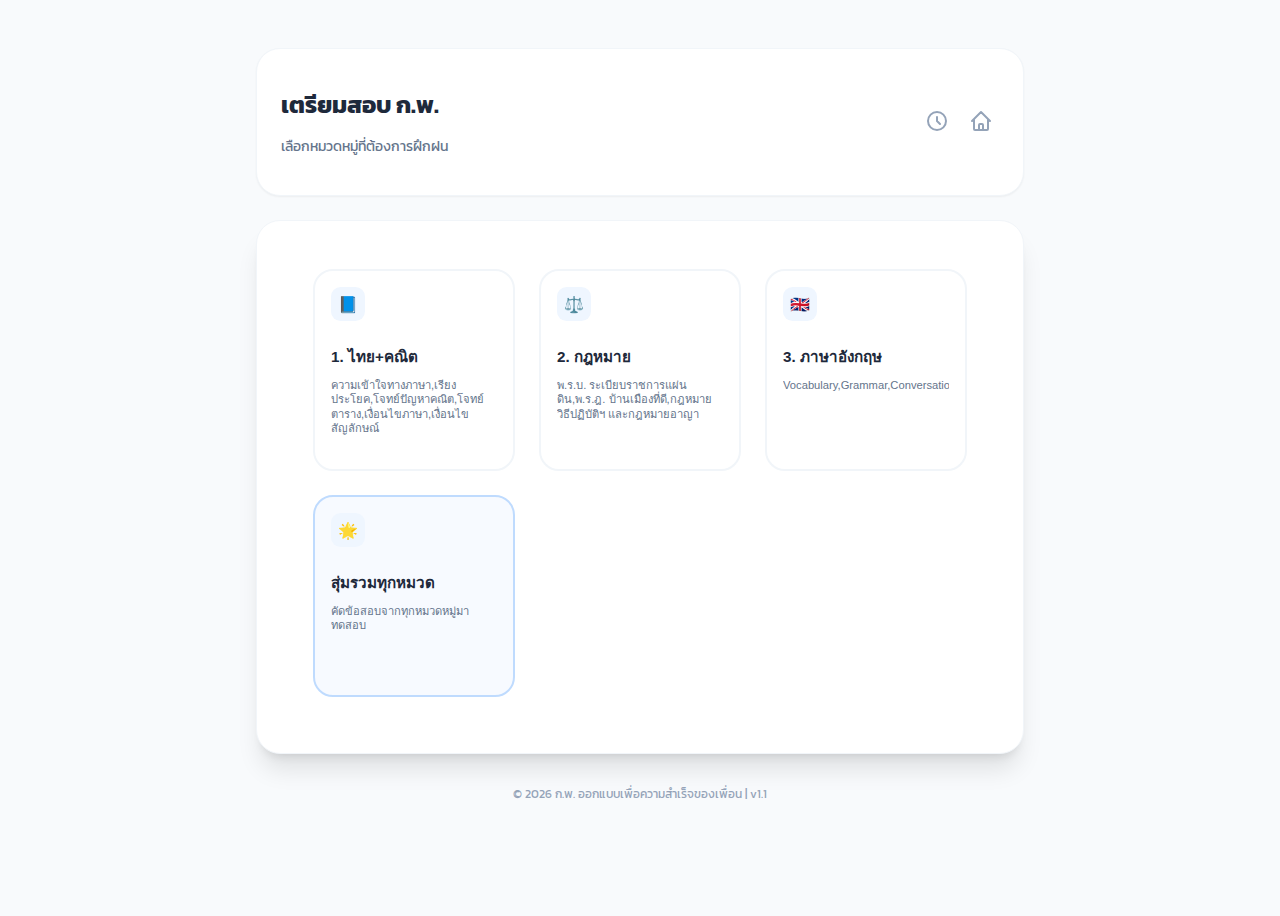
<file: index.html>
﻿<!DOCTYPE html>
<html lang="th">

<head>
    <meta charset="UTF-8">
    <meta name="viewport" content="width=device-width, initial-scale=1.0">
    <title>เตรียมสอบ ก.พ.</title>
    <link href="https://fonts.googleapis.com/css2?family=Kanit:wght@300;400;500;600;700&display=swap" rel="stylesheet">
    <link rel="stylesheet" href="style.css">
</head>

<body class="page-body">

    <div class="page-shell">
        <!-- Header -->
        <div class="page-header">
            <div>
                <h1 class="page-title">เตรียมสอบ ก.พ.</h1>
                <p class="page-subtitle" id="sub-category-label">ฝึกฝนเพื่ออนาคตที่ดีกว่า</p>
            </div>
            <span id="progress" class="progress-badge hidden">
                ข้อที่ 1/100
            </span>
            <div class="header-actions">
                <button onclick="window.location.href='history.html'" id="history-btn"
                    class="icon-btn icon-btn-history tooltip" title="ประวัติการทำข้อสอบ">
                    <svg xmlns="http://www.w3.org/2000/svg" class="icon-24" fill="none" viewBox="0 0 24 24"
                        stroke="currentColor">
                        <path stroke-linecap="round" stroke-linejoin="round" stroke-width="2"
                            d="M12 8v4l3 3m6-3a9 9 0 11-18 0 9 9 0 0118 0z" />
                    </svg>
                </button>
                <button id="home-btn" class="icon-btn icon-btn-home">
                    <svg xmlns="http://www.w3.org/2000/svg" class="icon-24" fill="none" viewBox="0 0 24 24"
                        stroke="currentColor">
                        <path stroke-linecap="round" stroke-linejoin="round" stroke-width="2"
                            d="M3 12l2-2m0 0l7-7 7 7M5 10v10a1 1 0 001 1h3m10-11l2 2m-2-2v10a1 1 0 01-1 1h-3m-6 0a1 1 0 001-1v-4a1 1 0 011-1h2a1 1 0 011 1v4a1 1 0 001 1m-6 0h6" />
                    </svg>
                </button>
            </div>
        </div>

        <div id="main-content" class="main-content-card">
            <!-- Content will be injected here via script.js -->
            <div id="quiz-container" class="quiz-container">
                <div class="loader-wrap">
                    <div class="loader-panel">
                        <div class="loader-spinner">
                        </div>
                        <p class="loader-text">กำลังเตรียมข้อสอบ...</p>
                    </div>
                </div>
            </div>

            <div id="result-screen" class="result-screen hidden">
                <!-- Result screen content -->
            </div>
        </div>

        <!-- Footer Info -->
        <p class="page-footer">
            &copy; 2026 ก.พ. ออกแบบเพื่อความสำเร็จของเพื่อน | v1.1
        </p>
    </div>

    <script type="module" src="script.js"></script>
</body>

</html>
</file>
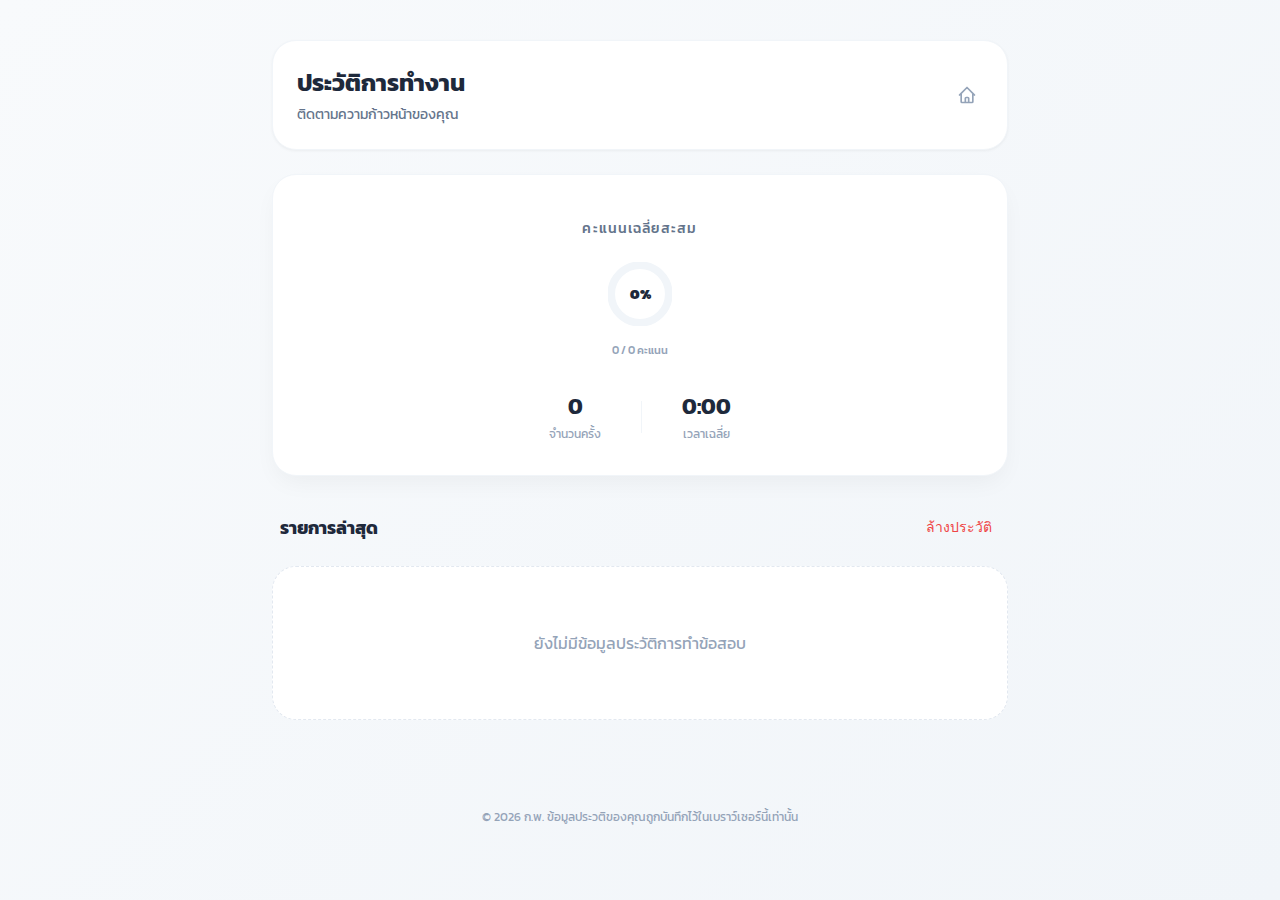
<file: history.html>
<!DOCTYPE html>
<html lang="th">

<head>
    <meta charset="UTF-8">
    <meta name="viewport" content="width=device-width, initial-scale=1.0">
    <title>ประวัติการทำข้อสอบ - ก.พ. Online</title>
    <link rel="preconnect" href="https://fonts.googleapis.com">
    <link rel="preconnect" href="https://fonts.gstatic.com" crossorigin>
    <link href="https://fonts.googleapis.com/css2?family=Kanit:wght@300;400;500;600;700&display=swap" rel="stylesheet">
    <link rel="stylesheet" href="history.css">
</head>

<body>
    <div class="history-container">
        <!-- Main Header -->
        <div class="nav-header">
            <div class="nav-info">
                <h1>ประวัติการทำงาน</h1>
                <p>ติดตามความก้าวหน้าของคุณ</p>
            </div>
            <a href="index.html" class="icon-link" title="กลับหน้าหลัก">
                <svg xmlns="http://www.w3.org/2000/svg" class="icon-20" fill="none" viewBox="0 0 24 24"
                    stroke="currentColor">
                    <path stroke-linecap="round" stroke-linejoin="round" stroke-width="2"
                        d="M3 12l2-2m0 0l7-7 7 7M5 10v10a1 1 0 001 1h3m10-11l2 2m-2-2v10a1 1 0 01-1 1h-3m-6 0a1 1 0 001-1v-4a1 1 0 011-1h2a1 1 0 011 1v4a1 1 0 001 1m-6 0h6" />
                </svg>
            </a>
        </div>

        <div id="main-content" class="summary-card">
            <h2 class="avg-score-subtitle">คะแนนเฉลี่ยสะสม</h2>
            <div class="relative w-16 h-16 mx-auto mb-4 flex items-center justify-center">
                <svg viewBox="0 0 100 100" class="w-full h-full transform -rotate-90">
                    <circle cx="50" cy="50" r="45" stroke="#f1f5f9" stroke-width="12" fill="transparent" />
                    <circle id="avg-progress-circle" cx="50" cy="50" r="45" stroke="#4CAF50" stroke-width="12"
                        fill="transparent" stroke-dasharray="282.7" stroke-dashoffset="282.7" stroke-linecap="round"
                        class="transition-all duration-1000 ease-out" />
                </svg>
                <div class="absolute inset-0 flex flex-col items-center justify-center">
                    <span id="avg-percent" class="text-sm font-black text-slate-800">0%</span>
                </div>
            </div>
            <div id="avg-score-text" class="avg-score-text">0 / 0 คะแนน</div>

            <div class="stats-grid">
                <div class="stat-item">
                    <div id="total-quizzes" class="stat-value">0</div>
                    <div class="stat-label">จำนวนครั้ง</div>
                </div>
                <div class="stat-divider"></div>
                <div class="stat-item">
                    <div id="avg-time" class="stat-value">0:00</div>
                    <div class="stat-label">เวลาเฉลี่ย</div>
                </div>
            </div>
        </div>

        <!-- List Section -->
        <div class="list-header-row">
            <h3>รายการล่าสุด</h3>
            <button id="clear-history-btn">ล้างประวัติ</button>
        </div>

        <div id="history-list" class="history-list">
            <!-- Items will be injected here -->
            <div class="empty-state">
                ยังไม่มีข้อมูลประวัติการทำข้อสอบ
            </div>
        </div>
    </div>

    <!-- Footer Info -->
    <p class="page-footer">
        &copy; 2026 ก.พ. ข้อมูลประวติของคุณถูกบันทึกไว้ในเบราว์เซอร์นี้เท่านั้น
    </p>
    <script src="history.js"></script>
</body>

</html>
</file>
<file: style.css>
.page-body {
    background-color: #f8fafc;
    min-height: 100vh;
    display: flex;
    justify-content: center;
    padding: 1rem;
}

.page-shell {
    max-width: 48rem;
    width: 100%;
}

.page-header {
    display: flex;
    justify-content: space-between;
    align-items: center;
    margin-bottom: 1.5rem;
    background: #fff;
    padding: 1.5rem;
    border-radius: 1.5rem;
    box-shadow: 0 1px 2px rgba(0, 0, 0, 0.05);
    border: 1px solid #f1f5f9;
}

.page-title {
    font-size: 1.5rem;
    line-height: 2rem;
    font-weight: 700;
    color: #1e293b;
}

.page-subtitle {
    color: #64748b;
    font-size: 0.875rem;
    line-height: 1.25rem;
}

.progress-badge {
    background: #dbeafe;
    color: #2563eb;
    padding: 0.25rem 1rem;
    border-radius: 9999px;
    font-size: 0.875rem;
    line-height: 1.25rem;
    font-weight: 700;
    animation: pulse 2s cubic-bezier(.4, 0, .6, 1) infinite;
}

.header-actions {
    display: flex;
    align-items: center;
    gap: 0.5rem;
}

.icon-btn {
    color: #94a3b8;
    transition: color 0.2s ease;
    background: transparent;
    border: 0;
    cursor: pointer;
}

.icon-btn-history:hover {
    color: #ea580c;
}

.icon-btn-home:hover {
    color: #2563eb;
}

.icon-24 {
    width: 1.5rem;
    height: 1.5rem;
}

.main-content-card {
    background: #fff;
    border-radius: 1.5rem;
    box-shadow: 0 20px 25px -5px rgba(0, 0, 0, .1), 0 8px 10px -6px rgba(0, 0, 0, .1);
    overflow: hidden;
    border: 1px solid #f1f5f9;
    min-height: 500px;
    display: flex;
    flex-direction: column;
}

.quiz-container,
.result-screen {
    padding: 2rem;
    flex-grow: 1;
}

.loader-wrap {
    display: flex;
    align-items: center;
    justify-content: center;
    height: 100%;
}

.loader-panel {
    text-align: center;
}

.loader-spinner {
    width: 3rem;
    height: 3rem;
    border: 4px solid #2563eb;
    border-top-color: transparent;
    border-radius: 9999px;
    animation: spin 1s linear infinite;
    margin: 0 auto 1rem;
}

.loader-text {
    color: #64748b;
    font-weight: 500;
}

.page-footer {
    text-align: center;
    color: #94a3b8;
    font-size: 0.75rem;
    line-height: 1rem;
    margin-top: 2rem;
}

@media (min-width:768px) {
    .page-body {
        padding: 2.5rem;
    }
}

body {
    font-family: 'Kanit', sans-serif;
    color: #334155;
}

.category-grid {
    display: grid;
    grid-template-columns: repeat(2, 1fr);
    gap: 1rem;
    padding: 0.75rem;
    max-width: 1000px;
    margin: 0 auto;
}

@media (min-width:768px) {
    .category-grid {
        grid-template-columns: repeat(3, 1fr);
        gap: 1.5rem;
        padding: 1.5rem;
    }

    .category-card {
        min-height: 180px;
    }

    .category-card h3 {
        font-size: 1.1rem;
    }

    .category-card p {
        font-size: 0.8rem;
    }

    .category-card .icon-box {
        width: 44px;
        height: 44px;
        font-size: 1.2rem;
    }
}

@media (max-width:370px) {
    .category-grid {
        grid-template-columns: 1fr;
        gap: 12px;
        padding: 0.75rem;
    }

    .category-card {
        padding: 1rem;
        min-height: auto;
        aspect-ratio: auto;
        display: flex;
        flex-direction: row;
        align-items: center;
        gap: 1rem;
    }

    .category-card .icon-box {
        margin-bottom: 0;
        flex-shrink: 0;
    }

    .category-card h3 {
        font-size: 1rem;
        margin-bottom: 0.2rem;
    }

    .category-card p {
        font-size: 0.75rem;
        -webkit-line-clamp: 2;
        line-clamp: 2;
    }
}

.category-card {
    background: white;
    padding: 1rem;
    border-radius: 1.25rem;
    border: 2px solid #f1f5f9;
    text-align: left;
    transition: all 0.4s cubic-bezier(0.4, 0, 0.2, 1);
    position: relative;
    overflow: hidden;
    display: flex;
    flex-direction: column;
    justify-content: flex-start;
    min-height: 150px;
    aspect-ratio: 1 / 1;
}

.category-card:hover {
    border-color: #3b82f6;
    transform: translateY(-8px);
    box-shadow: 0 20px 25px -5px rgba(59, 130, 246, 0.1);
}

.category-card h3 {
    font-size: 0.95rem;
    font-weight: 700;
    margin-bottom: 0.25rem;
    color: #1e293b;
    line-height: 1.2;
}

.category-card p {
    font-size: 0.7rem;
    color: #64748b;
    line-height: 1.3;
    display: -webkit-box;
    -webkit-line-clamp: 4;
    line-clamp: 4;
    -webkit-box-orient: vertical;
    overflow: hidden;
}

.category-card .icon-box {
    width: 34px;
    height: 34px;
    background: #eff6ff;
    border-radius: 0.6rem;
    display: flex;
    align-items: center;
    justify-content: center;
    margin-bottom: 0.75rem;
    font-size: 1rem;
}

.choice-btn {
    width: 100%;
    text-align: left;
    padding: 1.25rem 1.5rem;
    border-radius: 1.25rem;
    border: 2px solid #f1f5f9;
    background-color: white;
    transition: all 0.2s cubic-bezier(0.4, 0, 0.2, 1);
    display: flex;
    align-items: center;
    gap: 1.25rem;
    font-size: 1.1rem;
    font-weight: 500;
}

.choice-number {
    display: flex;
    align-items: center;
    justify-content: center;
    width: 32px;
    height: 32px;
    background-color: #f1f5f9;
    color: #64748b;
    border-radius: 10px;
    font-size: 0.9rem;
    font-weight: 700;
    flex-shrink: 0;
}

.choice-btn:hover:not(:disabled) {
    border-color: #3b82f6;
    background-color: #eff6ff;
    transform: translateX(4px);
}

.choice-btn:hover:not(:disabled) .choice-number {
    background-color: #3b82f6;
    color: white;
}

.feedback-overlay {
    position: fixed;
    top: 50%;
    left: 50%;
    transform: translate(-50%, -50%);
    padding: 2rem 4rem;
    border-radius: 2rem;
    z-index: 1000;
    font-size: 2rem;
    font-weight: 800;
    box-shadow: 0 25px 50px -12px rgba(0, 0, 0, 0.25);
    display: flex;
    flex-direction: column;
    align-items: center;
    gap: 1rem;
    animation: feedbackIn 0.4s cubic-bezier(0.34, 1.56, 0.64, 1);
}

@keyframes feedbackIn {
    0% {
        transform: translate(-50%, -50%) scale(0.5);
        opacity: 0;
    }

    70% {
        transform: translate(-50%, -50%) scale(1.1);
    }

    100% {
        transform: translate(-50%, -50%) scale(1);
        opacity: 1;
    }
}

.feedback-correct {
    background: #10b981;
    color: white;
}

.feedback-wrong {
    background: #ef4444;
    color: white;
}

.correct-choice {
    border-color: #10b981 !important;
    background-color: #ecfdf5 !important;
    color: #065f46 !important;
}

.correct-choice .choice-number {
    background-color: #10b981 !important;
    color: white !important;
}

.wrong-choice {
    border-color: #ef4444 !important;
    background-color: #fef2f2 !important;
    color: #991b1b !important;
}

.wrong-choice .choice-number {
    background-color: #ef4444 !important;
    color: white !important;
}

.hint-choice {
    border-color: #10b981 !important;
    border-style: dashed !important;
}

.review-card {
    background-color: white;
    border-radius: 1.5rem;
    border: 1px solid #f1f5f9;
    padding: 1.5rem;
    margin-bottom: 1.5rem;
    transition: transform 0.2s;
}

.review-card:hover {
    transform: scale(1.01);
}

.review-badge {
    display: inline-block;
    padding: 0.25rem 0.75rem;
    border-radius: 0.5rem;
    font-size: 0.75rem;
    font-weight: 700;
    text-transform: uppercase;
    margin-bottom: 1rem;
}

.badge-wrong {
    background: #fee2e2;
    color: #991b1b;
}

.badge-fixed {
    background: #dcfce7;
    color: #166534;
}

::-webkit-scrollbar {
    width: 8px;
}

::-webkit-scrollbar-track {
    background: #f1f5f9;
}

::-webkit-scrollbar-thumb {
    background: #cbd5e1;
    border-radius: 4px;
}

::-webkit-scrollbar-thumb:hover {
    background: #94a3b8;
}

@keyframes fadeIn {
    from {
        opacity: 0;
        transform: translateY(10px);
    }

    to {
        opacity: 1;
        transform: translateY(0);
    }
}

#main-content {
    animation: fadeIn 0.6s ease-out;
}

* {
    box-sizing: border-box;
}

.min-h-screen {
    min-height: 100vh;
}

.min-h-\[500px\] {
    min-height: 500px;
}

.max-w-3xl {
    max-width: 48rem;
}

.w-full {
    width: 100%;
}

.w-12 {
    width: 3rem;
}

.w-16 {
    width: 4rem;
}

.w-6 {
    width: 1.5rem;
}

.w-px {
    width: 1px;
}

.h-full {
    height: 100%;
}

.h-12 {
    height: 3rem;
}

.h-16 {
    height: 4rem;
}

.h-8 {
    height: 2rem;
}

.h-6 {
    height: 1.5rem;
}

.hidden {
    display: none !important;
}

.flex {
    display: flex;
}

.grid {
    display: grid;
}

.flex-col {
    flex-direction: column;
}

.flex-wrap {
    flex-wrap: wrap;
}

.flex-1 {
    flex: 1 1 0%;
}

.flex-grow {
    flex-grow: 1;
}

.items-center {
    align-items: center;
}

.items-stretch {
    align-items: stretch;
}

.justify-center {
    justify-content: center;
}

.justify-between {
    justify-content: space-between;
}

.self-center {
    align-self: center;
}

.text-center {
    text-align: center;
}

.font-bold {
    font-weight: 700;
}

.font-black {
    font-weight: 900;
}

.font-semibold {
    font-weight: 600;
}

.font-medium {
    font-weight: 500;
}

.italic {
    font-style: italic;
}

.text-xs {
    font-size: .75rem;
    line-height: 1rem;
}

.text-sm {
    font-size: .875rem;
    line-height: 1.25rem;
}

.text-xl {
    font-size: 1.25rem;
    line-height: 1.75rem;
}

.text-2xl {
    font-size: 1.5rem;
    line-height: 2rem;
}

.text-4xl {
    font-size: 2.25rem;
    line-height: 2.5rem;
}

.text-5xl {
    font-size: 3rem;
    line-height: 1;
}

.text-6xl {
    font-size: 3.75rem;
    line-height: 1;
}

.text-\[10px\] {
    font-size: 10px;
}

.leading-relaxed {
    line-height: 1.625;
}

.text-white {
    color: #fff;
}

.text-slate-800 {
    color: #1e293b;
}

.text-slate-700 {
    color: #334155;
}

.text-slate-600 {
    color: #475569;
}

.text-slate-500 {
    color: #64748b;
}

.text-slate-400 {
    color: #94a3b8;
}

.text-blue-600 {
    color: #2563eb;
}

.text-red-500 {
    color: #ef4444;
}

.text-red-700 {
    color: #b91c1c;
}

.text-amber-700 {
    color: #b45309;
}

.text-emerald-700 {
    color: #047857;
}

.bg-white {
    background-color: #fff;
}

.bg-slate-50 {
    background-color: #f8fafc;
}

.bg-slate-100 {
    background-color: #f1f5f9;
}

.bg-blue-50 {
    background-color: #eff6ff;
}

.bg-blue-100 {
    background-color: #dbeafe;
}

.bg-blue-600 {
    background-color: #2563eb;
}

.bg-amber-50 {
    background-color: #fffbeb;
}

.bg-red-50 {
    background-color: #fef2f2;
}

.bg-emerald-50 {
    background-color: #ecfdf5;
}

.bg-blue-50\/50 {
    background-color: rgba(239, 246, 255, .5);
}

.bg-gradient-to-r {
    background-image: linear-gradient(to right, var(--tw-gradient-stops));
}

.from-blue-50 {
    --tw-gradient-stops: #eff6ff, var(--tw-gradient-to, rgba(239, 246, 255, 0));
}

.to-cyan-50 {
    --tw-gradient-to: #ecfeff;
}

.border {
    border-width: 1px;
    border-style: solid;
}

.border-4 {
    border-width: 4px;
    border-style: solid;
}

.border-slate-100 {
    border-color: #f1f5f9;
}

.border-slate-200 {
    border-color: #e2e8f0;
}

.border-blue-100 {
    border-color: #dbeafe;
}

.border-blue-200 {
    border-color: #bfdbfe;
}

.border-blue-600 {
    border-color: #2563eb;
}

.border-amber-200 {
    border-color: #fde68a;
}

.border-t-transparent {
    border-top-color: transparent;
}

.rounded-full {
    border-radius: 9999px;
}

.rounded-xl {
    border-radius: .75rem;
}

.rounded-2xl {
    border-radius: 1rem;
}

.rounded-3xl {
    border-radius: 1.5rem;
}

.overflow-hidden {
    overflow: hidden;
}

.relative {
    position: relative;
}

.absolute {
    position: absolute;
}

.inset-0 {
    inset: 0;
}

.transform {
    transform: translateZ(0);
}

.-rotate-90 {
    transform: rotate(-90deg);
}

.shadow-sm {
    box-shadow: 0 1px 2px 0 rgba(0, 0, 0, .05);
}

.shadow-lg {
    box-shadow: 0 10px 15px -3px rgba(0, 0, 0, .1), 0 4px 6px -4px rgba(0, 0, 0, .1);
}

.shadow-xl {
    box-shadow: 0 20px 25px -5px rgba(0, 0, 0, .1), 0 8px 10px -6px rgba(0, 0, 0, .1);
}

.shadow-blue-200 {
    --tw-shadow-color: #bfdbfe;
    box-shadow: 0 10px 15px -3px rgba(191, 219, 254, .5);
}

.p-3 {
    padding: .75rem;
}

.p-4 {
    padding: 1rem;
}

.p-6 {
    padding: 1.5rem;
}

.p-8 {
    padding: 2rem;
}

.px-2 {
    padding-left: .5rem;
    padding-right: .5rem;
}

.px-4 {
    padding-left: 1rem;
    padding-right: 1rem;
}

.px-8 {
    padding-left: 2rem;
    padding-right: 2rem;
}

.py-1 {
    padding-top: .25rem;
    padding-bottom: .25rem;
}

.py-2 {
    padding-top: .5rem;
    padding-bottom: .5rem;
}

.py-3 {
    padding-top: .75rem;
    padding-bottom: .75rem;
}

.py-8 {
    padding-top: 2rem;
    padding-bottom: 2rem;
}

.py-10 {
    padding-top: 2.5rem;
    padding-bottom: 2.5rem;
}

.py-12 {
    padding-top: 3rem;
    padding-bottom: 3rem;
}

.pt-4 {
    padding-top: 1rem;
}

.mt-3 {
    margin-top: .75rem;
}

.mt-4 {
    margin-top: 1rem;
}

.mt-6 {
    margin-top: 1.5rem;
}

.mt-8 {
    margin-top: 2rem;
}

.mb-2 {
    margin-bottom: .5rem;
}

.mb-3 {
    margin-bottom: .75rem;
}

.mb-4 {
    margin-bottom: 1rem;
}

.mb-6 {
    margin-bottom: 1.5rem;
}

.mb-8 {
    margin-bottom: 2rem;
}

.mb-10 {
    margin-bottom: 2.5rem;
}

.mx-auto {
    margin-left: auto;
    margin-right: auto;
}

.gap-2 {
    gap: .5rem;
}

.gap-3 {
    gap: .75rem;
}

.gap-4 {
    gap: 1rem;
}

.gap-8 {
    gap: 2rem;
}

.space-y-4>*+* {
    margin-top: 1rem;
}

.grid-cols-1 {
    grid-template-columns: repeat(1, minmax(0, 1fr));
}

.transition-colors {
    transition-property: color, background-color, border-color;
    transition-duration: .2s;
}

.transition-all {
    transition-property: all;
    transition-duration: .2s;
}

.duration-500 {
    transition-duration: .5s;
    animation-duration: .5s;
}

.duration-700 {
    transition-duration: .7s;
    animation-duration: .7s;
}

.duration-1000 {
    transition-duration: 1s;
    animation-duration: 1s;
}

.ease-out {
    transition-timing-function: cubic-bezier(0, 0, .2, 1);
}

.hover\:text-blue-600:hover {
    color: #2563eb;
}

.hover\:text-orange-600:hover {
    color: #ea580c;
}

.hover\:text-red-700:hover {
    color: #b91c1c;
}

.hover\:bg-blue-700:hover {
    background-color: #1d4ed8;
}

.hover\:bg-slate-50:hover {
    background-color: #f8fafc;
}

.hover\:bg-slate-200:hover {
    background-color: #e2e8f0;
}

.hover\:bg-amber-100:hover {
    background-color: #fef3c7;
}

.group:hover .group-hover\:bg-blue-600 {
    background-color: #2563eb;
}

.group:hover .group-hover\:bg-amber-600 {
    background-color: #d97706;
}

.group:hover .group-hover\:bg-orange-600 {
    background-color: #ea580c;
}

.group:hover .group-hover\:text-white {
    color: #fff;
}

.animate-pulse {
    animation: pulse 2s cubic-bezier(.4, 0, .6, 1) infinite;
}

.animate-spin {
    animation: spin 1s linear infinite;
}

.animate-in {
    animation: fadeInUp .5s ease both;
}

.fade-in {
    opacity: 1;
}

.slide-in-from-bottom-4 {
    transform: translateY(0);
}

@keyframes pulse {
    50% {
        opacity: .5;
    }
}

@keyframes spin {
    to {
        transform: rotate(360deg);
    }
}

@keyframes fadeInUp {
    from {
        opacity: 0;
        transform: translateY(16px);
    }

    to {
        opacity: 1;
        transform: translateY(0);
    }
}

@media (min-width:640px) {
    .sm\:flex-row {
        flex-direction: row;
    }

    .sm\:items-center {
        align-items: center;
    }
}

@media (min-width:768px) {
    .md\:p-10 {
        padding: 2.5rem;
    }

    .md\:p-8 {
        padding: 2rem;
    }

    .md\:p-5 {
        padding: 1.25rem;
    }

    .md\:text-sm {
        font-size: .875rem;
        line-height: 1.25rem;
    }

    .md\:flex-row {
        flex-direction: row;
    }

    .md\:items-center {
        align-items: center;
    }

    .md\:justify-between {
        justify-content: space-between;
    }

    .md\:grid-cols-2 {
        grid-template-columns: repeat(2, minmax(0, 1fr));
    }
}

.quiz-table-container {
    width: 100%;
    overflow-x: auto;
    margin: 1.5rem 0;
    border-radius: 1rem;
    border: 1px solid #e2e8f0;
    box-shadow: 0 1px 3px rgba(0, 0, 0, 0.05);
}

.quiz-table {
    width: 100%;
    border-collapse: collapse;
    font-size: 0.875rem;
    background: white;
}

.quiz-table th {
    background-color: #f8fafc;
    color: #475569;
    font-weight: 700;
    text-align: left;
    padding: 0.75rem 1rem;
    border-bottom: 2px solid #e2e8f0;
    white-space: nowrap;
}

.quiz-table td {
    padding: 0.75rem 1rem;
    border-bottom: 1px solid #f1f5f9;
    color: #1e293b;
}

.quiz-table tr:last-child td {
    border-bottom: none;
}

.quiz-table tr:nth-child(even) {
    background-color: #fdfdfd;
}

.quiz-table tr:hover {
    background-color: #f1f5f9;
}

.w-4 {
    width: 1rem;
}

.h-4 {
    height: 1rem;
}

.hint-btn {
    display: inline-flex;
    align-items: center;
    gap: 0.4rem;
    padding: 0.3rem 0.6rem;
    border-radius: 0.6rem;
    background-color: #fffbeb;
    border: 1px solid #fde68a;
    color: #92400e;
    font-size: 0.7rem;
    font-weight: 600;
    cursor: pointer;
    transition: all 0.2s ease;
    margin-bottom: 0.75rem;
}

.hint-btn:hover {
    background-color: #fef3c7;
    transform: translateY(-1px);
    box-shadow: 0 4px 6px -1px rgba(251, 191, 36, 0.1);
}

.hint-box {
    background-color: #fff;
    border-left: 3px solid #fbbf24;
    padding: 0.5rem 0.75rem;
    margin-bottom: 1rem;
    border-radius: 0.4rem 0.6rem 0.6rem 0.4rem;
    box-shadow: 0 1px 2px rgba(0, 0, 0, 0.05);
    font-size: 0.8rem;
    color: #475569;
    line-height: 1.4;
    display: none;
    animation: slideInLeft 0.3s ease-out;
}

@keyframes slideInLeft {
    from {
        opacity: 0;
        transform: translateX(-10px);
    }

    to {
        opacity: 1;
        transform: translateX(0);
    }
}
</file>
<file: history.css>
:root {
    --primary-orange: #f97316;
    --primary-green: #10b981;
    --primary-white: #ffffff;
    --bg-slate: #f8fafc;
    --text-main: #1e293b;
    --text-muted: #64748b;
    --glass-bg: rgba(255, 255, 255, 0.8);
    --glass-border: rgba(255, 255, 255, 0.5);
}

* {
    box-sizing: border-box;
}

body {
    background: linear-gradient(135deg, #f8fafc 0%, #f1f5f9 100%);
    min-height: 100vh;
    color: var(--text-main);
    font-family: 'Kanit', sans-serif;
    margin: 0;
}

.history-container {
    max-width: 48rem;
    margin-left: auto;
    margin-right: auto;
    padding: 2.5rem 1rem;
}

.nav-header {
    display: flex;
    justify-content: space-between;
    align-items: center;
    margin-bottom: 1.5rem;
    background-color: white;
    padding: 1.5rem;
    border-radius: 1.5rem;
    box-shadow: 0 1px 3px rgba(0, 0, 0, 0.05);
    border: 1px solid #f1f5f9;
}

.nav-info h1 {
    font-size: 1.5rem;
    font-weight: 700;
    color: #1e293b;
    margin: 0;
}

.nav-info p {
    color: #64748b;
    font-size: 0.875rem;
    margin: 4px 0 0 0;
}

.icon-link {
    color: #94a3b8;
    transition: all 0.2s ease;
    display: flex;
    align-items: center;
    justify-content: center;
    padding: 0.35rem;
    border-radius: 0.6rem;
}

.icon-link:hover {
    color: #2563eb;
    background-color: #f8fafc;
}

.summary-card {
    background-color: white;
    border-radius: 1.5rem;
    box-shadow: 0 10px 25px -5px rgba(0, 0, 0, 0.05);
    overflow: hidden;
    border: 1px solid #f1f5f9;
    display: flex;
    flex-direction: column;
    padding: 2rem;
    margin-bottom: 2rem;
    text-align: center;
}

.summary-card h2 {
    color: #64748b;
    font-weight: 500;
    margin-bottom: 1.5rem;
    font-size: 0.85rem;
    text-transform: uppercase;
    letter-spacing: 0.08em;
}

.avg-score-text {
    color: #94a3b8;
    font-size: 11px;
    font-weight: 500;
    margin-bottom: 1rem;
    text-transform: uppercase;
}

.stats-grid {
    display: flex;
    justify-content: center;
    gap: 2.5rem;
    margin-top: 1rem;
}

.stat-item .stat-value {
    font-size: 1.35rem;
    font-weight: 700;
    color: #1e293b;
    display: block;
}

.stat-item .stat-label {
    font-size: 0.75rem;
    color: #94a3b8;
    margin-top: 2px;
}

.stat-divider {
    width: 1px;
    height: 2rem;
    background-color: #f1f5f9;
    align-self: center;
}

.list-header-row {
    display: flex;
    align-items: center;
    justify-content: space-between;
    margin-bottom: 1.25rem;
    padding-left: 0.5rem;
    padding-right: 0.5rem;
}

.list-header-row h3 {
    font-size: 1.15rem;
    font-weight: 700;
    color: #1e293b;
    margin: 0;
}

.history-list {
    display: flex;
    flex-direction: column;
    gap: 1rem;
}

.empty-state {
    text-align: center;
    padding: 4rem 1rem;
    color: #94a3b8;
    background: white;
    border-radius: 1.5rem;
    border: 1px dashed #e2e8f0;
}

.page-footer {
    text-align: center;
    color: #94a3b8;
    font-size: 0.75rem;
    margin-top: 3rem;
    padding-bottom: 2rem;
}

.history-item {
    background: white;
    border-radius: 1.25rem;
    padding: 1.25rem;
    display: flex;
    align-items: center;
    gap: 1.25rem;
    border: 1px solid #f1f5f9;
    transition: all 0.3s cubic-bezier(0.4, 0, 0.2, 1);
    box-shadow: 0 2px 4px rgba(0, 0, 0, 0.02);
}

.history-item:hover {
    transform: translateY(-3px);
    border-color: var(--primary-orange);
    box-shadow: 0 10px 15px -3px rgba(249, 115, 22, 0.1);
}

.item-circle-box {
    width: 52px;
    height: 52px;
    position: relative;
    flex-shrink: 0;
}

.item-info {
    flex: 1;
}

.item-title {
    font-weight: 700;
    color: #1e293b;
    font-size: 1.05rem;
    margin-bottom: 0.25rem;
}

.item-meta {
    font-size: 0.85rem;
    color: #64748b;
    display: flex;
    gap: 1rem;
    align-items: center;
}

.item-meta span {
    display: flex;
    align-items: center;
    gap: 0.35rem;
}

.item-score-badge {
    padding: 0.45rem 0.9rem;
    background: #fff7ed;
    color: #c2410c;
    border-radius: 0.85rem;
    font-weight: 700;
    font-size: 0.95rem;
    border: 1px solid #fed7aa;
}

#clear-history-btn {
    background: transparent;
    border: none;
    color: #ef4444;
    font-size: 0.875rem;
    font-weight: 500;
    cursor: pointer;
    padding: 0.5rem;
    border-radius: 0.5rem;
    transition: background 0.2s;
}

#clear-history-btn:hover {
    background: #fef2f2;
}

.icon-24 {
    width: 1.5rem;
    height: 1.5rem;
}

.icon-20 {
    width: 1.25rem;
    height: 1.25rem;
}

.animate-in {
    animation: fadeInUp 0.6s cubic-bezier(0.16, 1, 0.3, 1) both;
}

@keyframes fadeInUp {
    from {
        opacity: 0;
        transform: translateY(15px);
    }

    to {
        opacity: 1;
        transform: translateY(0);
    }
}

::-webkit-scrollbar {
    width: 8px;
}

::-webkit-scrollbar-track {
    background: transparent;
}

::-webkit-scrollbar-thumb {
    background: #e2e8f0;
    border-radius: 10px;
}

::-webkit-scrollbar-thumb:hover {
    background: #cbd5e1;
}

@media (max-width:640px) {
    .history-container {
        padding: 1.5rem 1rem;
    }

    .nav-header {
        padding: 1.25rem;
    }

    .summary-card {
        padding: 1.5rem;
    }

    .history-item {
        padding: 1rem;
    }

    .item-meta {
        font-size: 0.75rem;
        flex-direction: column;
        align-items: flex-start;
        gap: 0.15rem;
    }

    .stats-grid {
        gap: 1.5rem;
    }
}

.flex {
    display: flex;
}

.items-center {
    align-items: center;
}

.justify-center {
    justify-content: center;
}

.relative {
    position: relative;
}

.absolute {
    position: absolute;
}

.inset-0 {
    top: 0;
    right: 0;
    bottom: 0;
    left: 0;
}

.w-full {
    width: 100%;
}

.h-full {
    height: 100%;
}

.w-16 {
    width: 4rem;
}

.h-16 {
    height: 4rem;
}

.mx-auto {
    margin-left: auto;
    margin-right: auto;
}

.mb-4 {
    margin-bottom: 1rem;
}

.text-sm {
    font-size: 0.875rem;
}

.font-bold {
    font-weight: 700;
}

.font-black {
    font-weight: 900;
}

.text-slate-700 {
    color: #334155;
}

.text-slate-800 {
    color: #1e293b;
}

.text-\[10px\] {
    font-size: 10px;
}
</file>
